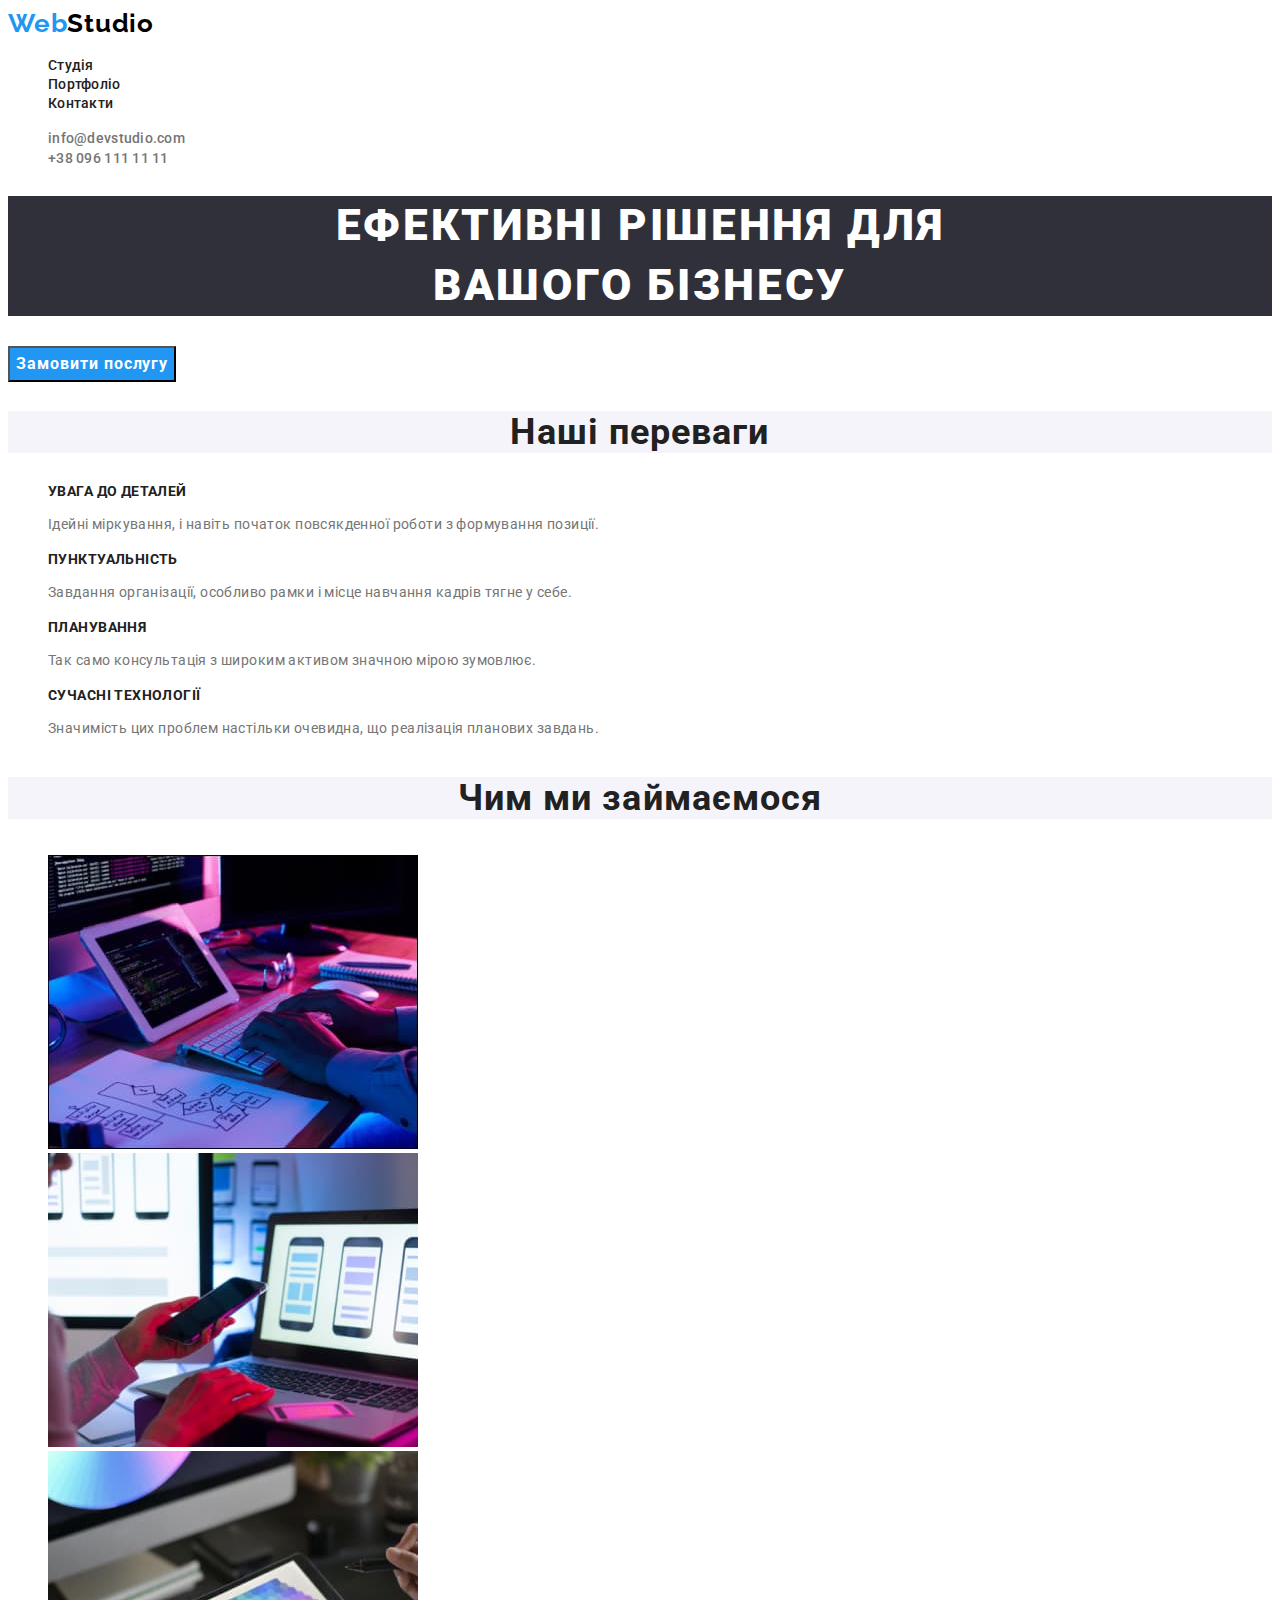
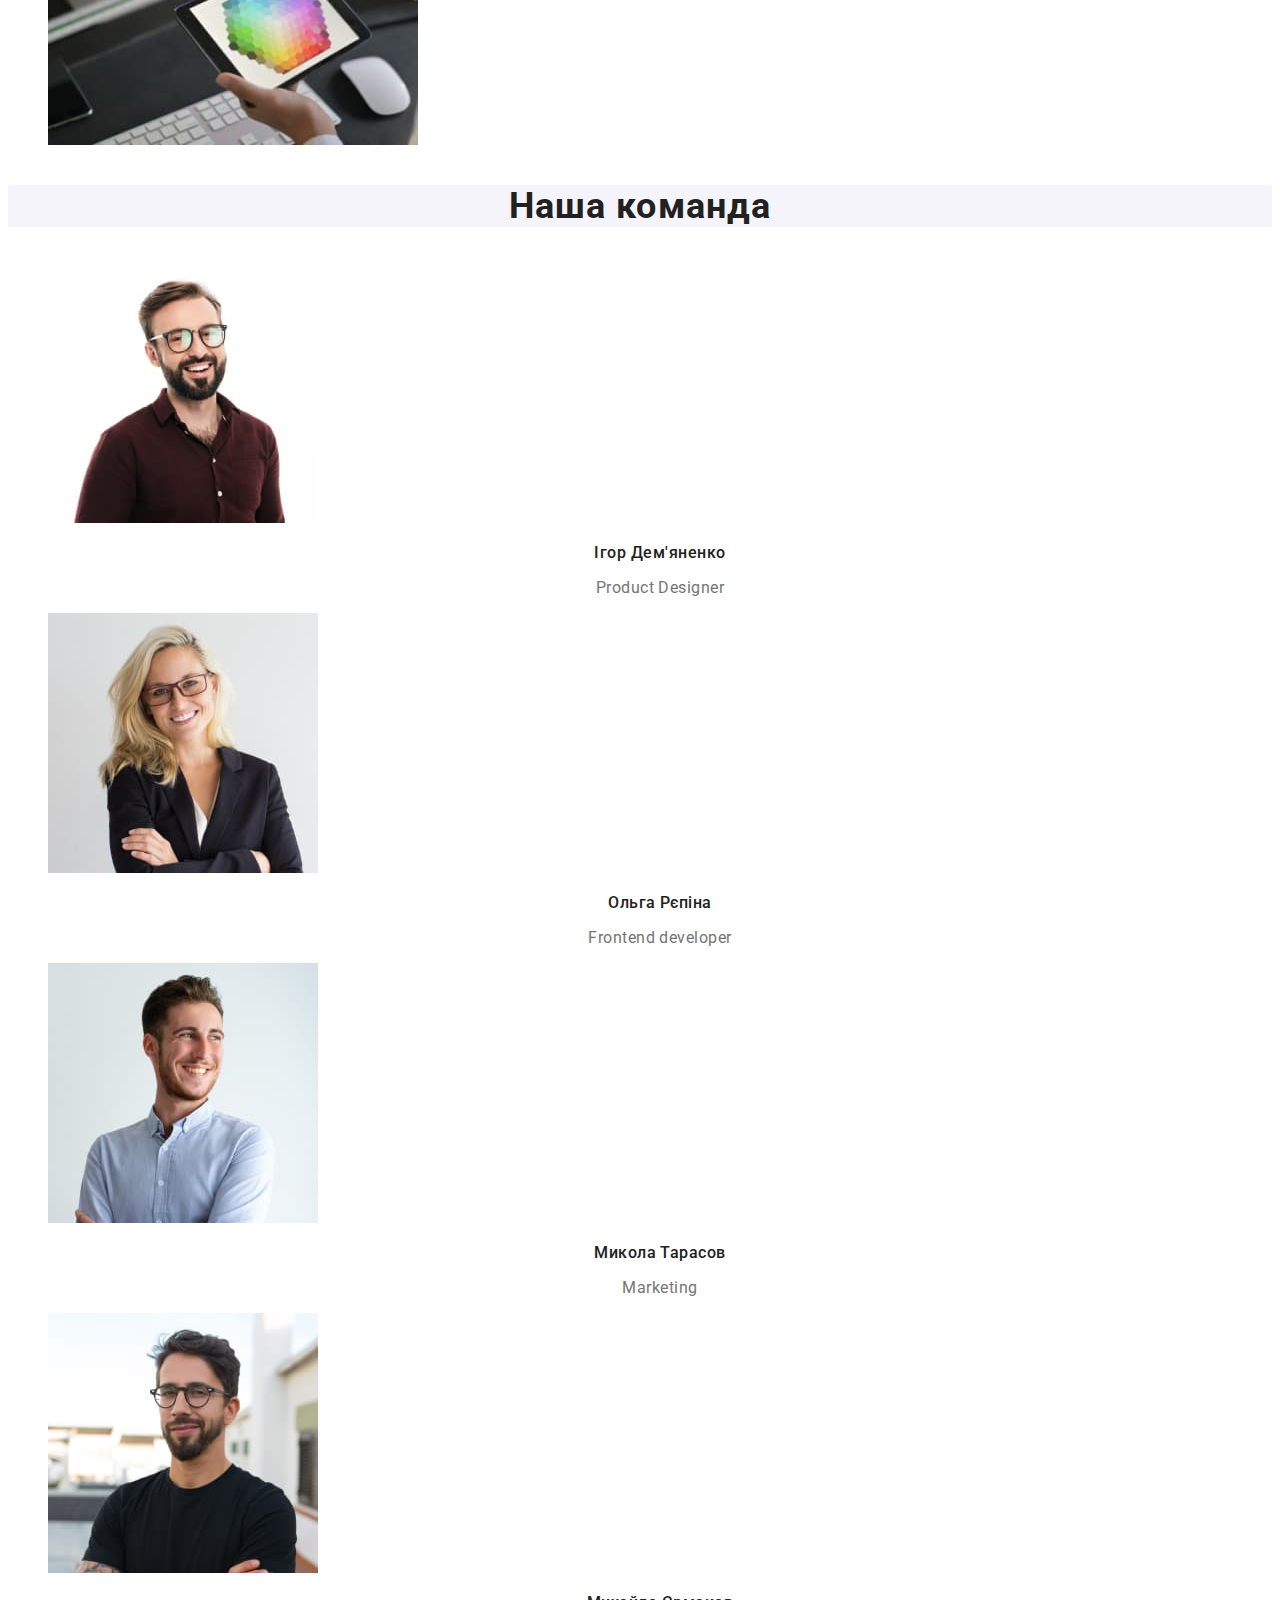
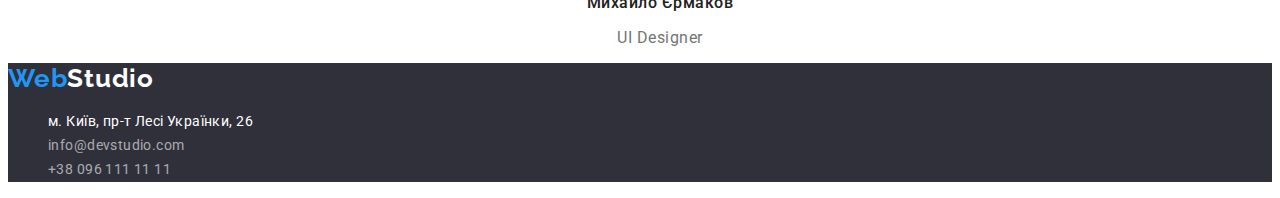
<file: index.html>
<!DOCTYPE html>
<html lang="uk">
<head>
    <meta charset="UTF-8">
    <meta http-equiv="X-UA-Compatible" content="IE=edge">
    <meta name="viewport" content="width=device-width, initial-scale=1.0">
    <title>Document</title>
    <link rel="preconnect" href="https://fonts.googleapis.com"> 
    <link rel="preconnect" href="https://fonts.gstatic.com" crossorigin> 
    <link href="https://fonts.googleapis.com/css2?family=Raleway:wght@700&family=Roboto:wght@400;500;700;900&display=swap" rel="stylesheet">
    <link rel="stylesheet" href="./css/styles.css" />
</head>
<body>
    <header>
        <nav>
        <a class="logo-link" href="./index.html">Web<span class="logo-header">Studio</span></a>
        <ul class="site-nav">
            <li><a class="link-current" href="#">Студія</a></li>
            <li><a class="link-nav" href="./portfolio.html">Портфоліо</a></li>
            <li><a class="link-nav" href="#">Контакти</a></li>
        </ul>
        </nav>

        <ul class="auth-nav">
            <li><a class="link" href="mail:info@devstudio.com">info@devstudio.com</a></li>
            <li><a class="phone-number" href="tel:+380961111111">+38 096 111 11 11</a></li>
        </ul>
    </header>

    <main>
        <section class="hero">
            <h1 class="hero-title">Ефективні рішення для <br />вашого бізнесу</h1>
            <button class="button" type="submit">Замовити послугу</button>
        </section>

    <section class="section">
        <h2 class="section-title">Наші переваги</h2>

        <ul class="feature-list">
            <li>
                <h3 class="title">УВАГА ДО ДЕТАЛЕЙ</h3>
                <p class="text">
                    Ідейні міркування, і навіть початок повсякденної роботи з формування позиції.
                </p>
            </li>
            <li>
                <h3 class="title">ПУНКТУАЛЬНІСТЬ</h3>
                <p class="text">
                    Завдання організації, особливо рамки і місце навчання кадрів тягне у себе.
                </p>
            </li>
            <li>
                <h3 class="title">ПЛАНУВАННЯ</h3>
                <p class="text">
                    Так само консультація з широким активом значною мірою зумовлює.
                </p>
            </li>
            <li>
                <h3 class="title">СУЧАСНІ ТЕХНОЛОГІЇ</h3>
                <p class="text">
                    Значимість цих проблем настільки очевидна, що реалізація планових завдань.
                </p>
            </li>
        </ul>
    </section>

    <section class="section">
        <h3 class="section-title">Чим ми займаємося</h3>
        <ul>
            <li>
                <img src="./images/desktopdodatki.jpg" alt="десктопні додатки" width="370" height="294">
            </li>
            <li>
                <img src="./images/mobdodatki.jpg" alt="мобільні додатки" width="370" height="294">
            </li>
            <li>
                <img src="./images/design.jpg" alt="дизайнерські рішення" width="370" height="294">
            </li>
        </ul>
    </section>

    <section class="section">
        <h3 class="section-title">Наша команда</h3>
        <ul>
            <li>
                <img src="./images/productdesigner.jpg" alt="хлопець в окулярах" width="270" height="260">
                <h3 class="title-section">Ігор Дем'яненко</h3>
                <p class="description">Product Designer</p>
            </li>
            <li>
                <img src="./images/frontend.jpg" alt="дівчина в окулярах" width="270" height="260">
                <h3 class="title-section">Ольга Рєпіна</h3>
                <p class="description">Frontend developer</p>
            </li>
            <li>
                <img src="./images/marketing.jpg" alt="хлопець в сорочці" width="270" height="260">
                <h3 class="title-section">Микола Тарасов</h3>
                <p class="description">Marketing</p>
            </li>
            <li>
                <img src="./images/uidesigner.jpg" alt="хлопець в чорній футболці" width="270" height="260">
                <h3 class="title-section">Михайло Єрмаков</h3>
                <p class="description">UI Designer</p>
            </li>
        </ul>
    </section>
    </main>

    <footer class="footer">
        <a class="logo-link" href="./index.html">Web<span class="logo-header">Studio</span></a>
            <address>
                <ul>
                    <li>
                        <a class="address" href="https://goo.gl/maps/BGWKS7fLDJxbkm2K9" target="_blank" rel="no opew">м. Київ, пр-т Лесі Українки, 26</a>
                    </li>
                    <li>
                        <a class="mail" href="mail:info@devstudio.com">info@devstudio.com</a>
                    </li>
                    <li>
                        <a class="phone" href="tel:+380961111111">+38 096 111 11 11</a>
                    </li>
                </ul>
            </address>
    </footer>
</body>
</html>
</file>
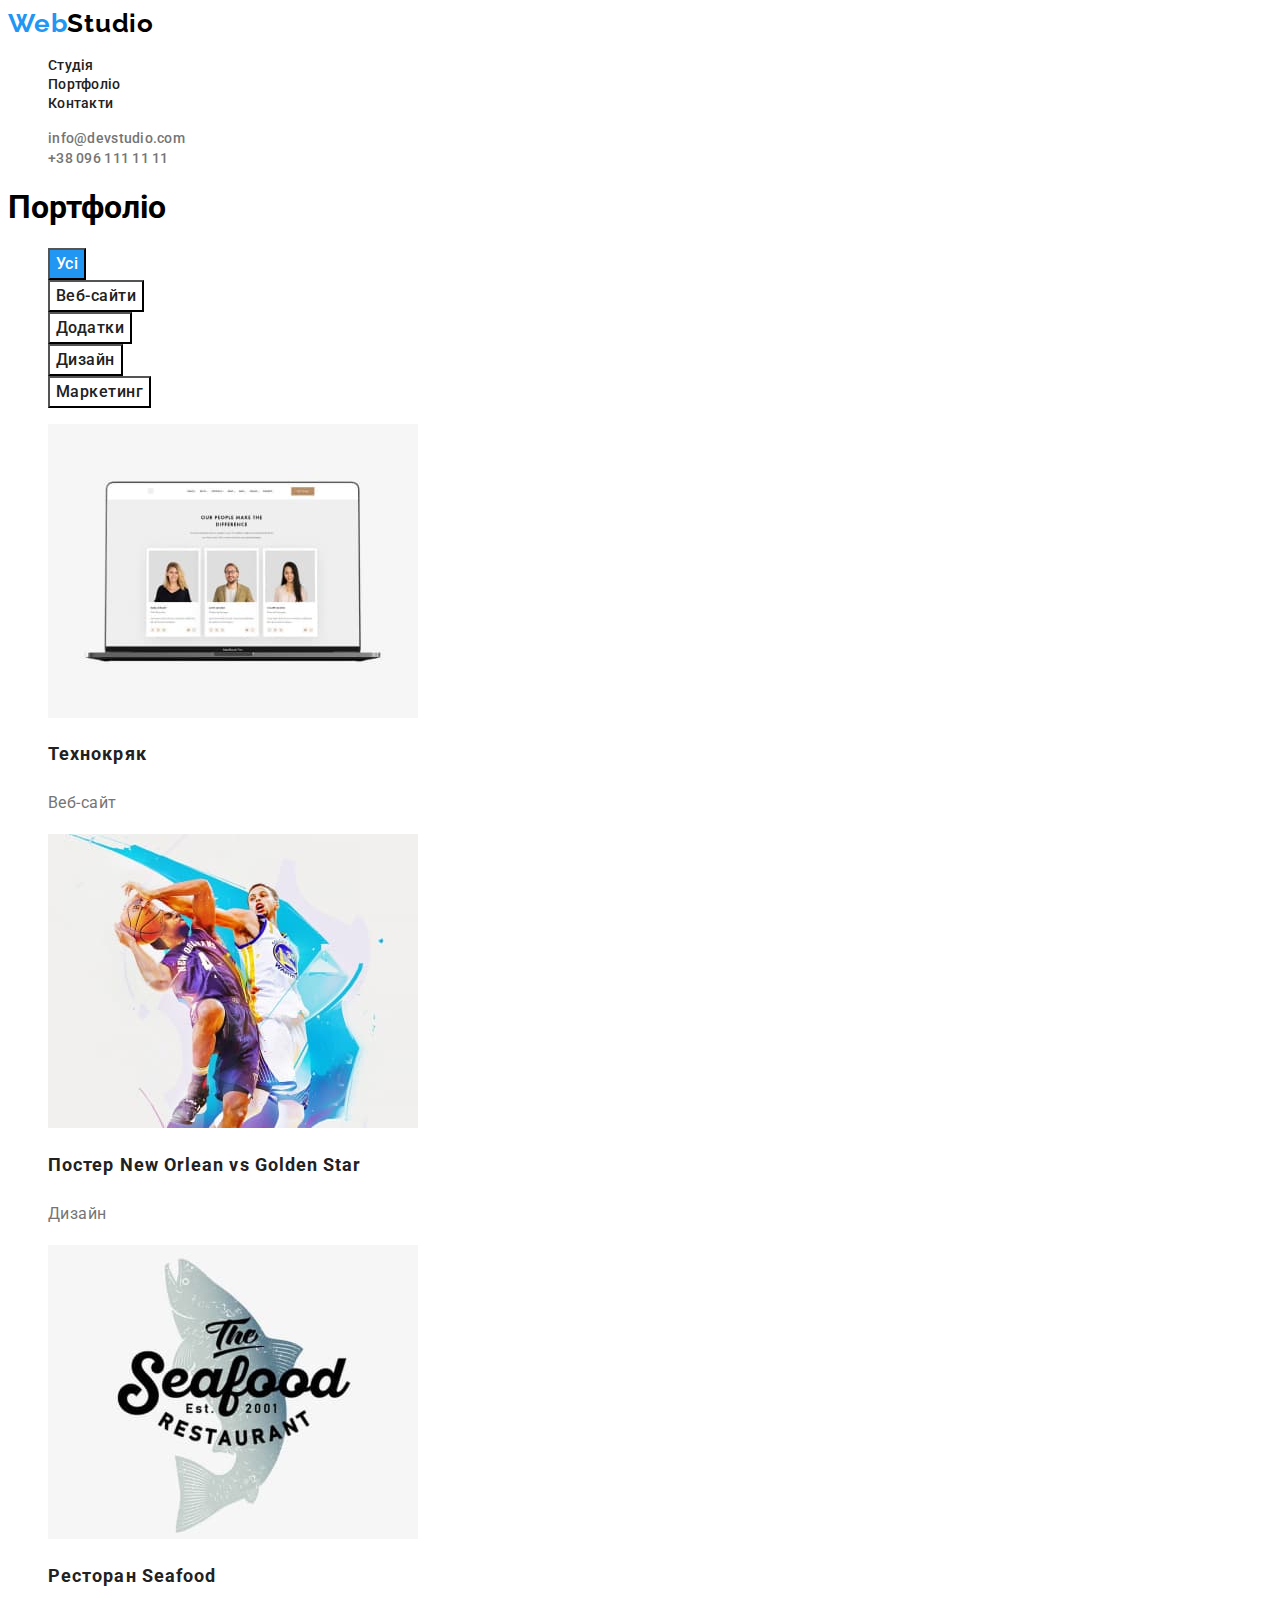
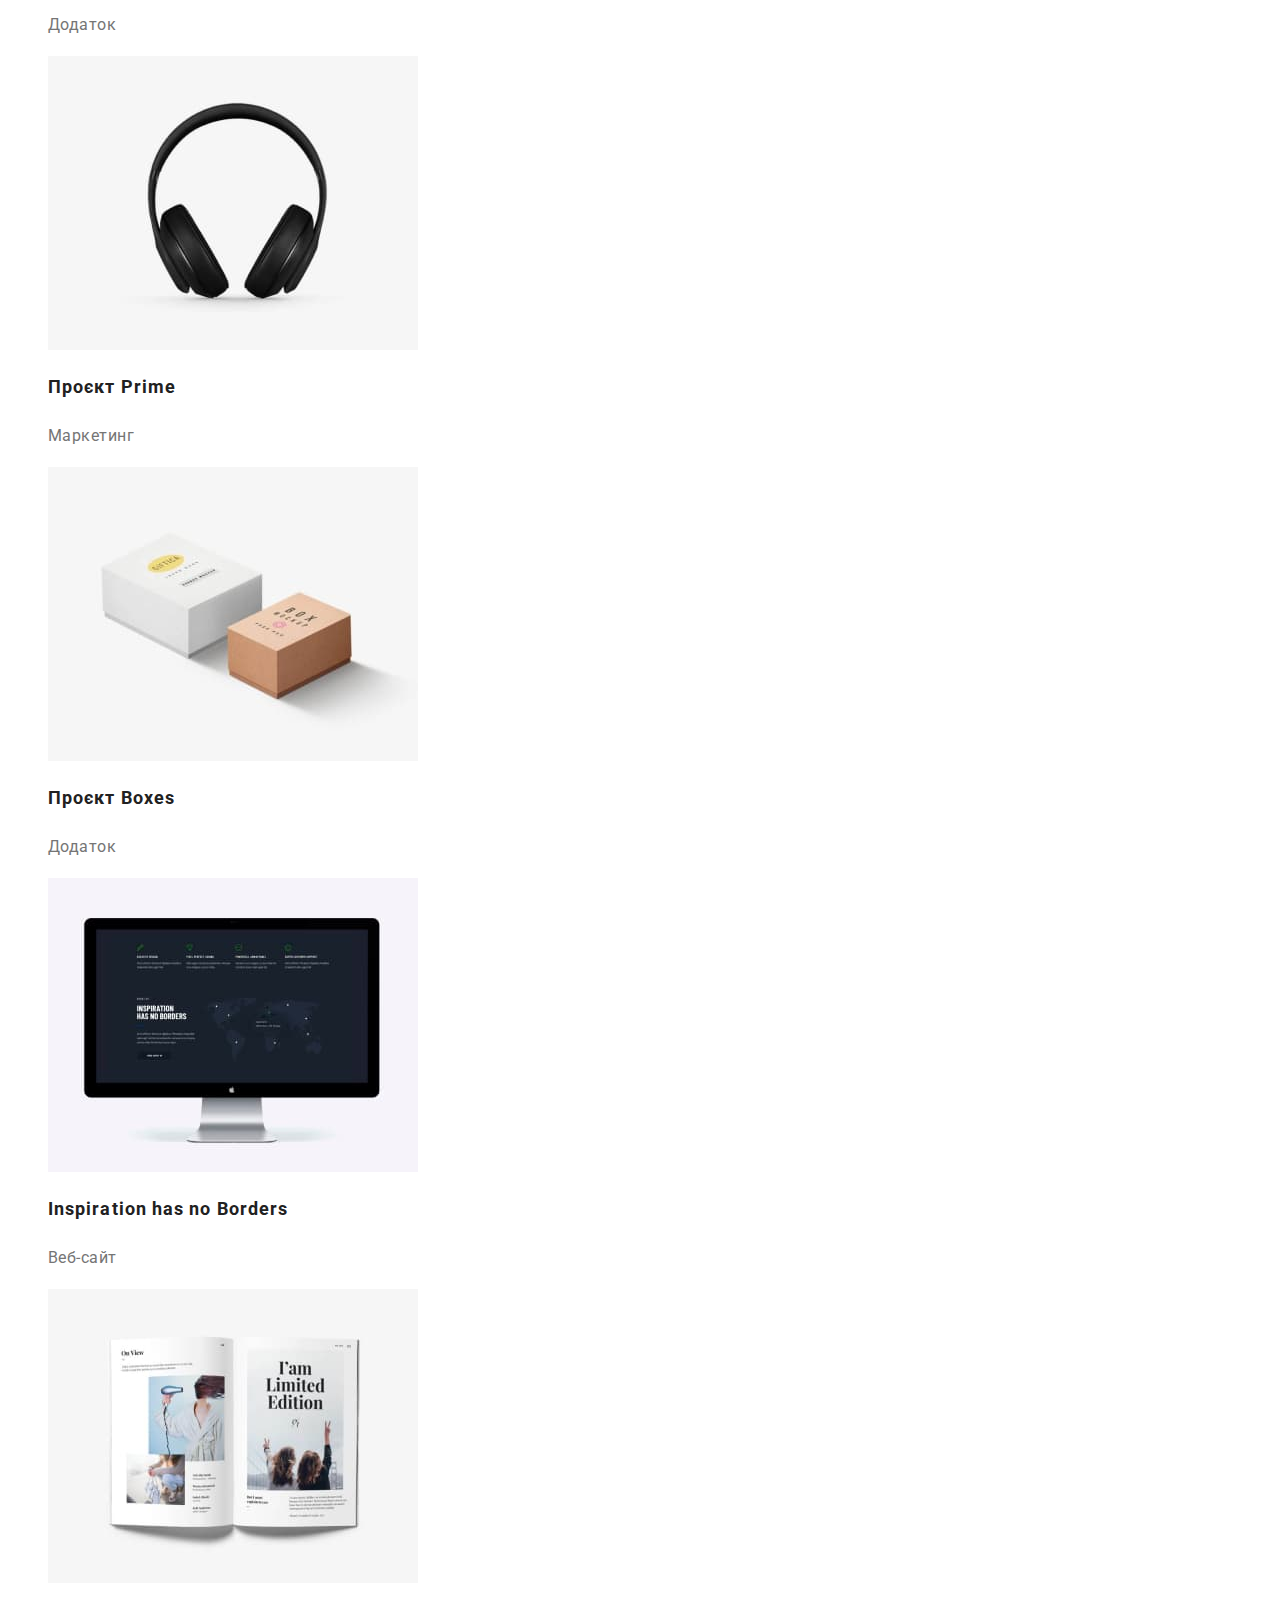
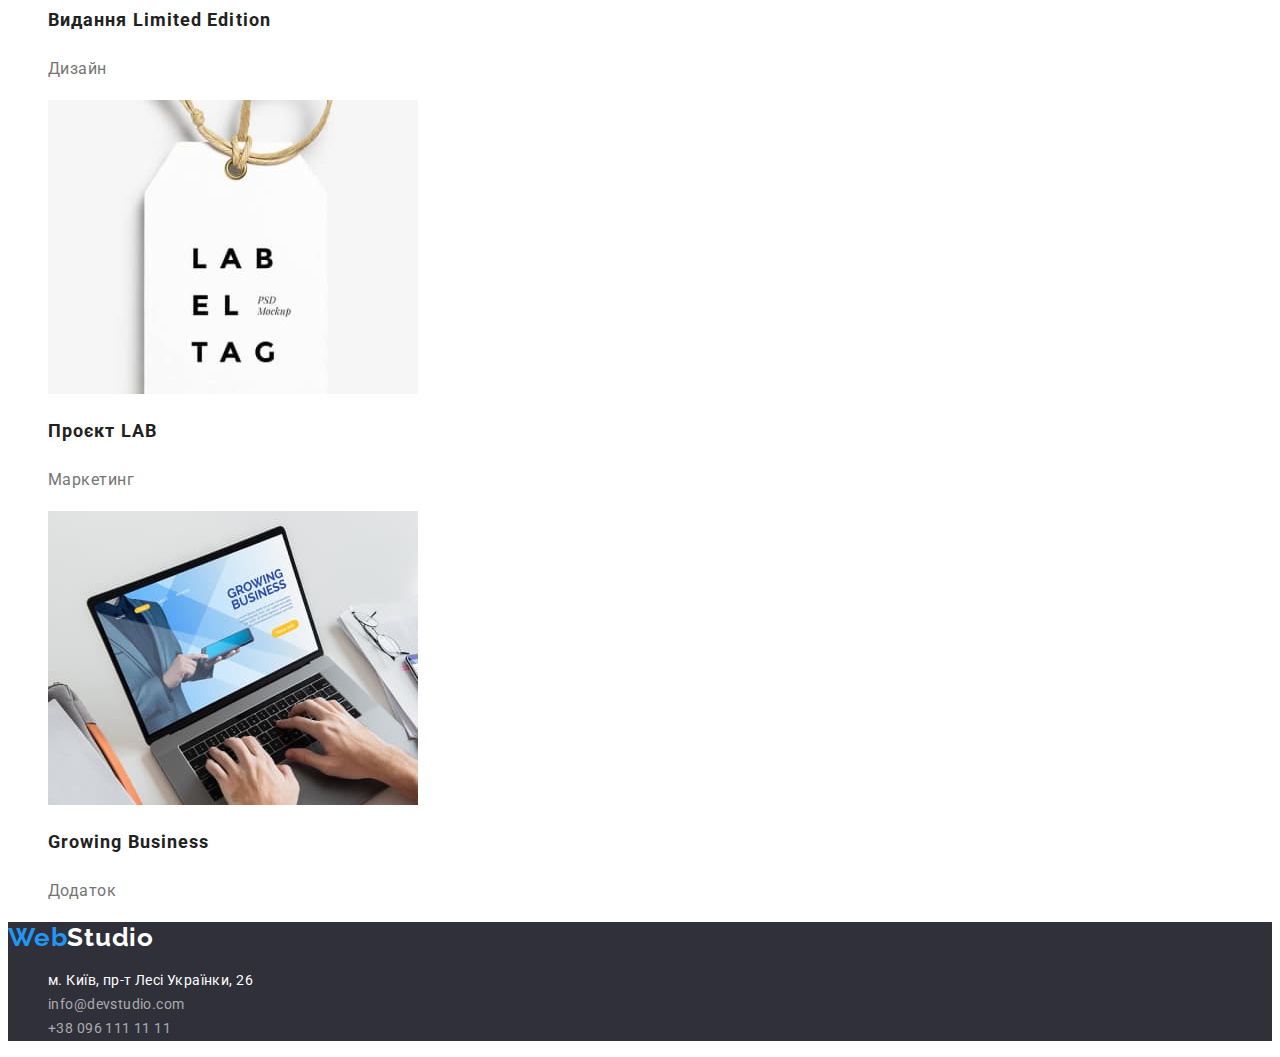
<file: portfolio.html>
<!DOCTYPE html>
<html lang="uk">
<head>
    <meta charset="UTF-8">
    <meta http-equiv="X-UA-Compatible" content="IE=edge">
    <meta name="viewport" content="width=device-width, initial-scale=1.0">
    <title>Document</title>
    <link rel="preconnect" href="https://fonts.googleapis.com"> 
    <link rel="preconnect" href="https://fonts.gstatic.com" crossorigin> 
    <link href="https://fonts.googleapis.com/css2?family=Raleway:wght@700&family=Roboto:wght@400;500;700;900&display=swap" rel="stylesheet">
    <link rel="stylesheet" href="./css/styles.css" />
</head>
<body>
    <header class="header">
        <nav>
        <a class="logo-link" href="./index.html">Web<span class="logo-header">Studio</span></a>
        <ul class="site-nav">
            <li><a class="link-nav" href="./index.html">Студія</a></li>
            <li><a class="link-current" href="./portfolio.html">Портфоліо</a></li>
            <li><a class="link-nav" href="#">Контакти</a></li>
        </ul>
        </nav>

        <ul class="auth-nav">
            <li><a class="link" href="mail:info@devstudio.com">info@devstudio.com</a></li>
            <li><a class="phone-number" href="tel:+380961111111" >+38 096 111 11 11</a></li>
        </ul>
    </header>
    <main>
    <section>
        <h1>Портфоліо</h1>
        <ul>
            <li><button class="button-link" type="button">Усі</button></li>
            <li><button class="button-nav" type="button">Веб-сайти</button></li>
            <li><button class="button-nav" type="button">Додатки</button></li>
            <li><button class="button-nav" type="button">Дизайн</button></li>
            <li><button class="button-nav" type="button">Маркетинг</button></li>
        </ul>
    
        <ul>
           <li>
            <img src="./images/technologii.jpg" alt="зображення людей в макбуку" width="370" height="294">
            <h2 class="sub-title">Технокряк</h2>
            <p class="content">Веб-сайт</p>
           </li>
           <li>
            <img src="./images/posterneworlean.jpg" alt="постер новий орлеан" width="370" height="294">
            <h2 class="sub-title">Постер New Orlean vs Golden Star</h2>
            <p class="content">Дизайн</p>
           </li>
           <li>
            <img src="./images/seafood.jpg" alt="ресторан сі фуд" width="370" height="294">
            <h2 class="sub-title">Ресторан Seafood</h2>
            <p class="content">Додаток</p>
           </li>
           <li>
            <img src="./images/projectprime.jpg" alt="проект прайм" width="370" height="294">
            <h2 class="sub-title">Проєкт Prime</h2>
            <p class="content">Маркетинг</p>
           </li>
           <li>
            <img src="./images/projectboxes.jpg" alt="проект боксес" width="370" height="294">
            <h2 class="sub-title">Проєкт Boxes</h2>
            <p class="content">Додаток</p>
           </li>
           <li>
            <img src="./images/inspiration.jpg" alt="інспірація без обмежень" width="370" height="294">
            <h2 class="sub-title">Inspiration has no Borders</h2>
            <p class="content">Веб-сайт</p>
           </li>
           <li>
            <img src="./images/limitededition.jpg" alt="лімітед едішн" width="370" height="294">
            <h2 class="sub-title">Видання Limited Edition</h2>
            <p class="content">Дизайн</p>
           </li>
           <li>
            <img src="./images/projectlab.jpg" alt="проект лаб" width="370" height="294">
            <h2 class="sub-title">Проєкт LAB</h2>
            <p class="content">Маркетинг</p>
           </li>
           <li>
            <img src="./images/growingbusiness.jpg" alt="зростаючий бізнес" width="370" height="294">
            <h2 class="sub-title">Growing Business</h2>
            <p class="content">Додаток</p>
           </li>
        </ul>
    </section>
    </main>
    <footer class="footer">
        <a class="logo-link" href="./index.html">Web<span class="logo-header">Studio</span></a>
            <address>
                <ul>
                    <li>
                        <a class="address" href="https://goo.gl/maps/BGWKS7fLDJxbkm2K9" target="_blank" rel="no opew">м. Київ, пр-т Лесі Українки, 26</a>
                    </li>
                    <li>
                        <a class="mail" href="mail:info@devstudio.com">info@devstudio.com</a>
                    </li>
                    <li>
                        <a class="phone" href="tel:+380961111111">+38 096 111 11 11</a>
                    </li>
                </ul>
            </address>
    </footer>
</body>
</html>
</file>
<file: css/styles.css>
body{
    font-family: 'Roboto', sans-serif;
    background-color: #FFFFFF;
}

ul {
    list-style: none;
}

    /* Основний колір #212121; */
    /* Другорядний колір #757575; */
    /* Білий #FFFFFF */
    /* Акцент #2196F3 */
    /* Footer rgba(255, 255, 255, 0.6); */
    /* Background color #2F303A */
    /* Background color white - #F5F5F5; */
    /* Background color grey - #F5F4FA */


/* Site nav */
.logo-link{
    color:#2196F3;
    font-family: Raleway;
    font-weight: 700;
    font-size: 26px;
    line-height: 1.1923;
    letter-spacing: 0.03em;
    text-decoration: none;
}
.logo-header{
    color:#000000;
}
.link-current{
    color: #212121;
}
.site-nav .link-current{
    text-decoration: none;
}
.link-current:hover, 
.link-current:focus{
    color: #2196F3;
}
.link-current{
    font-weight: 500;
    font-size: 14px;
    line-height: 1.1428;
    letter-spacing: 0.02em;
}
.link-nav:hover,
.link-nav:focus{
    color: #2196F3;
}
.link-nav{
    color: #212121;
    font-weight: 500;
    font-size: 14px;
    line-height: 1.1428;
    letter-spacing: 0.02em;
    text-decoration: none;
}
.link{
    text-decoration: none;
}
.link{
    color:#757575;
    font-weight: 500;
    font-size: 14px;
    line-height: 1.3333;
    letter-spacing: 0.02em;
}
.link:hover,
.link:focus{
    color: #2196F3;
}
.phone-number{
    text-decoration: none;
}
.phone-number{
    font-weight: 500;
    font-size: 14px;
    line-height: 1.1428;
    letter-spacing: 0.02em;
    color: #757575;
}
.phone-number:hover,
.phone-number:focus{
    color: #2196F3;
}

/* Hero */
.hero-title{
    color: #FFFFFF;
    background-color: #2F303A;
    font-weight: 900;
    font-size: 44px;
    line-height: 1.3636;
    text-align: center;
    letter-spacing: 0.06em;
    text-transform: uppercase;
}
.button{
    color: #FFFFFF;
    background-color: #2196F3;
    font-family: inherit;
    font-weight: 700;
    font-size: 16px;
    line-height: 1.875;
    display: flex;
    align-items: center;
    text-align: center;
    letter-spacing: 0.06em;
    cursor: pointer;
}

/* Section */
.section-title{
    color: #212121;
    font-weight: 700;
    font-size: 36px;
    line-height: 1.1666;
    text-align: center;
    letter-spacing: 0.03em;
}

/* Features */
.feature-list .title{
    color: #212121;
    font-weight: 700;
    font-size: 14px;
    line-height: 1.1428;
    letter-spacing: 0.03em;
    text-transform: uppercase;
}
.feature-list .text{
    color:#757575;
    font-weight: 400;
    font-size: 14px;
    line-height: 1.7142;
    letter-spacing: 0.03em;
}
/* Section title */
.section-title{
    background-color: #F5F4FA;
}
.title-section{
    color: #212121;
    font-weight: 500;
    font-size: 16px;
    line-height: 1.1875;
    text-align: center;
    letter-spacing: 0.03em;
}
.description{
    color: #757575;
    font-weight: 400;
    font-size: 16px;
    line-height: 1.1875;
    text-align: center;
    letter-spacing: 0.03em;
}
/* Footer */
.footer{
    background-color: #2F303A;
    font-style: none;
}
.footer .logo-header{
    color: #FFFFFF;
}
.address{
    color: #FFFFFF;
    font-weight: 400;
    font-size: 14px;
    font-style: normal;
    line-height: 1.7142;
    letter-spacing: 0.03em;
    text-decoration: none;
}
.mail:hover,
.mail:focus{
    color: #2196F3;
}
.mail{
    font-style: none;
    font-weight: 400;
    font-size: 14px;
    font-style: normal;
    line-height: 1.7142;
    letter-spacing: 0.03em;
    color: #FFFFFF99;
    text-decoration: none;
}
.phone:hover,
.phone:focus{
    color: #2196F3;
}
.phone{
    font-weight: 400;
    font-size: 14px;
    font-style: normal;
    line-height: 1.7142;
    letter-spacing: 0.03em;
    color: #FFFFFF99;
    text-decoration: none;
}



/*           Портфоліо         */
.button-link{
    font-family: inherit;
    background-color: #2196F3;
    color: #FFFFFF;
    font-weight: 500;
    font-size: 16px;
    line-height: 1.625;
    text-align: center;
    letter-spacing: 0.03em;
    cursor: pointer;
}
.button-nav{
    font-family: inherit;
    font-weight: 500;
    font-size: 16px;
    line-height: 1.625;
    text-align: center;
    letter-spacing: 0.03em;
    color: #212121;
    background-color: #FFFFFF;
    cursor: pointer;
}

/* Section */

.sub-title{
    font-size: 18px;
    line-height: 2;
    letter-spacing: 0.06em;
    color: #212121;
}
.content{
    font-size: 16px;
    line-height: 1.875;
    letter-spacing: 0.03em;
    color: #757575;
}
</file>
